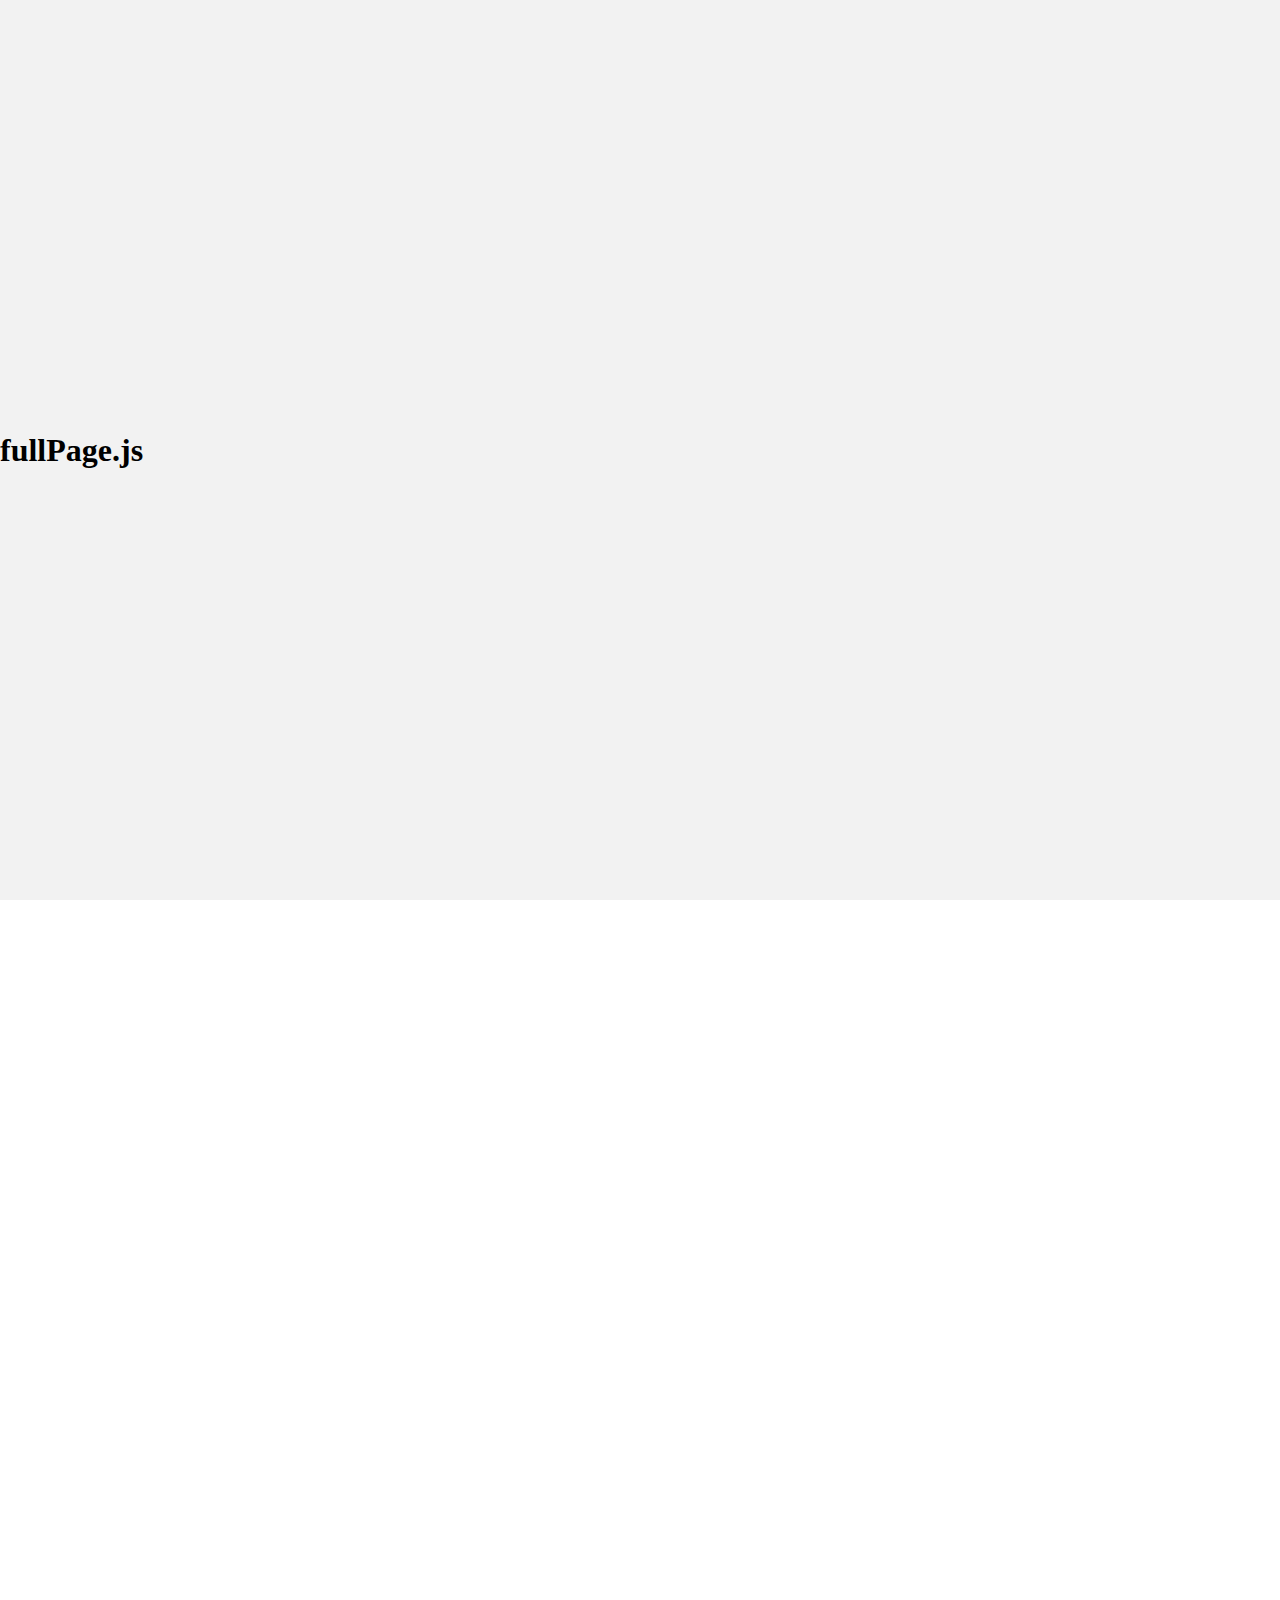
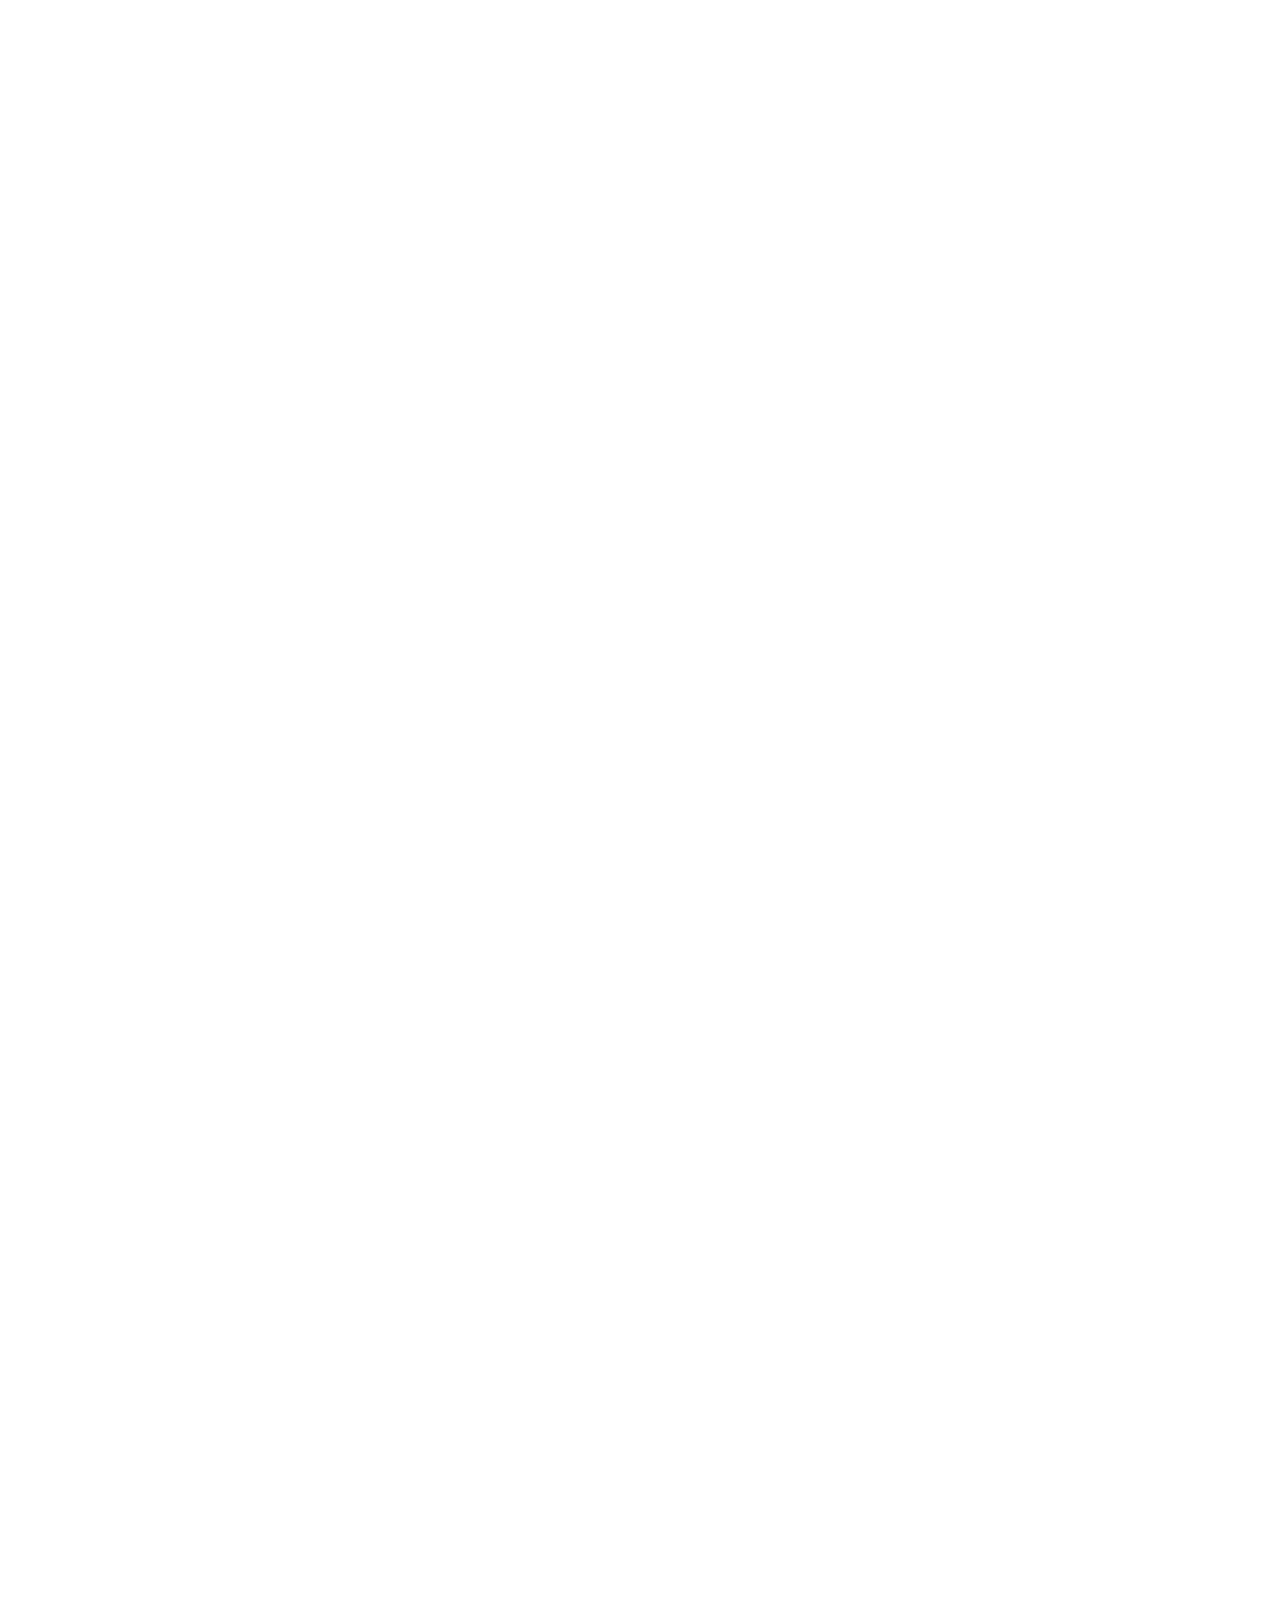
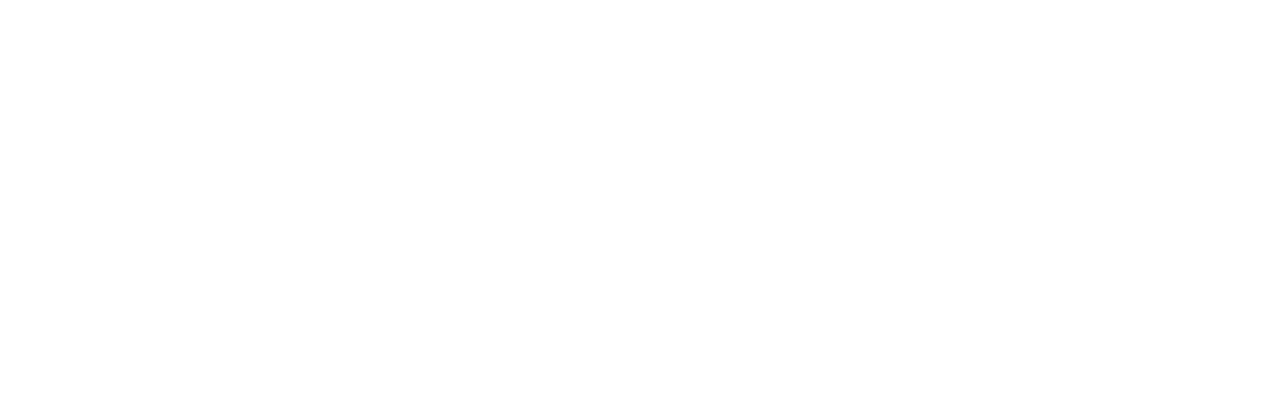
<file: Index.html>
<!DOCTYPE html>
<html lang="en">
<head>
    <meta charset="UTF-8">
    <meta http-equiv="X-UA-Compatible" content="IE=edge">
    <meta name="viewport" content="width=device-width, initial-scale=1.0">
	<meta name="author" content="Alexander Stovall" />
	<meta name="description" content="Portfolio website" />
	<meta name="keywords"  content="front end developer, portfolio site, javascript" />
	<meta name="Resource-type" content="Document" />

    <title>Alex Stovall's Portfolio</title>

    <link rel="stylesheet" type="text/css" href="fullpage.css" />
</head>
<body>

    <!--
    <div id="fullpage">
        <div class="section">Some section</div>
        <div class="section">Some section</div>
        <div class="section">Some section</div>
        <div class="section">Some section</div>
    </div> -->
    <div id="fullpage">
        <div class="section active" id="section0"><h1>fullPage.js</h1></div> <!--Main story illustration-->
        <div class="section" id="section1"> <!--Javascript Html Css Projects-->
            <div class="slide active"><h1>Simple Demo</h1></div>
            <div class="slide"><h1>Only text</h1></div>
            <div class="slide"><h1>And text</h1></div>
            <div class="slide"><h1>And more text</h1></div>
        </div>
        <div class="section" id="section2"><h1>No wraps, no extra markup</h1></div> <!--Illustrations-->
        <div class="section" id="section3"><h1>Just the simplest demo ever</h1></div> <!--Street Art-->
    </div>

    <script type="text/javascript" src="fullpage.js"></script>
    <script type="text/javascript">
        var myFullpage = new fullpage('#fullpage', {
            sectionsColor: ['#f2f2f2', '#4BBFC3', '#7BAABE', 'whitesmoke', '#ccddff'],
            menu: '#menu',
            continuousVertical: true,
            afterLoad: function(anchorLink, index){
                console.log("AFTER LOAD - anchorLink:" +anchorLink + " index:" +index );
            },
             onLeave: function(index, nextIndex, direction){
                console.log("ONLEAVE - index:" +index + " nextIndex:" +nextIndex  + " direction:" + direction);

            },
        });
        
    </script>
</body>
</html>
</file>
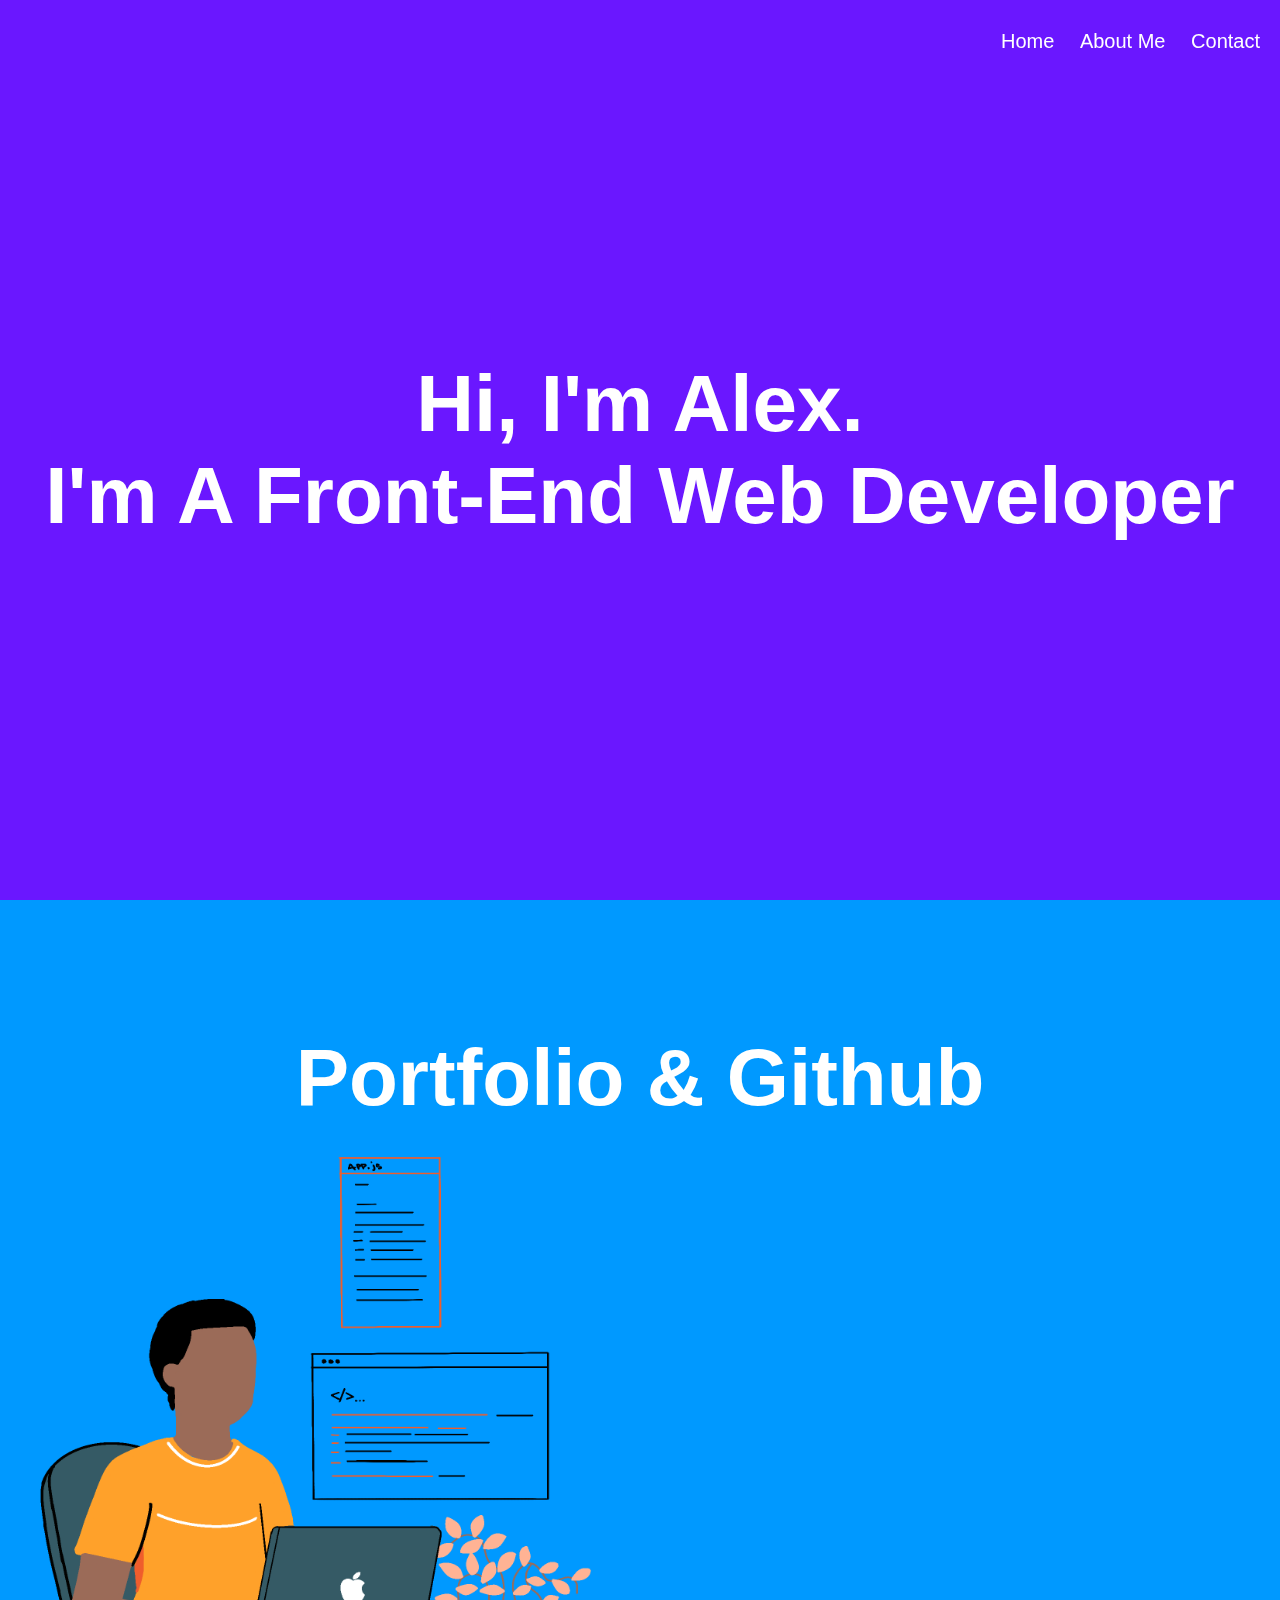
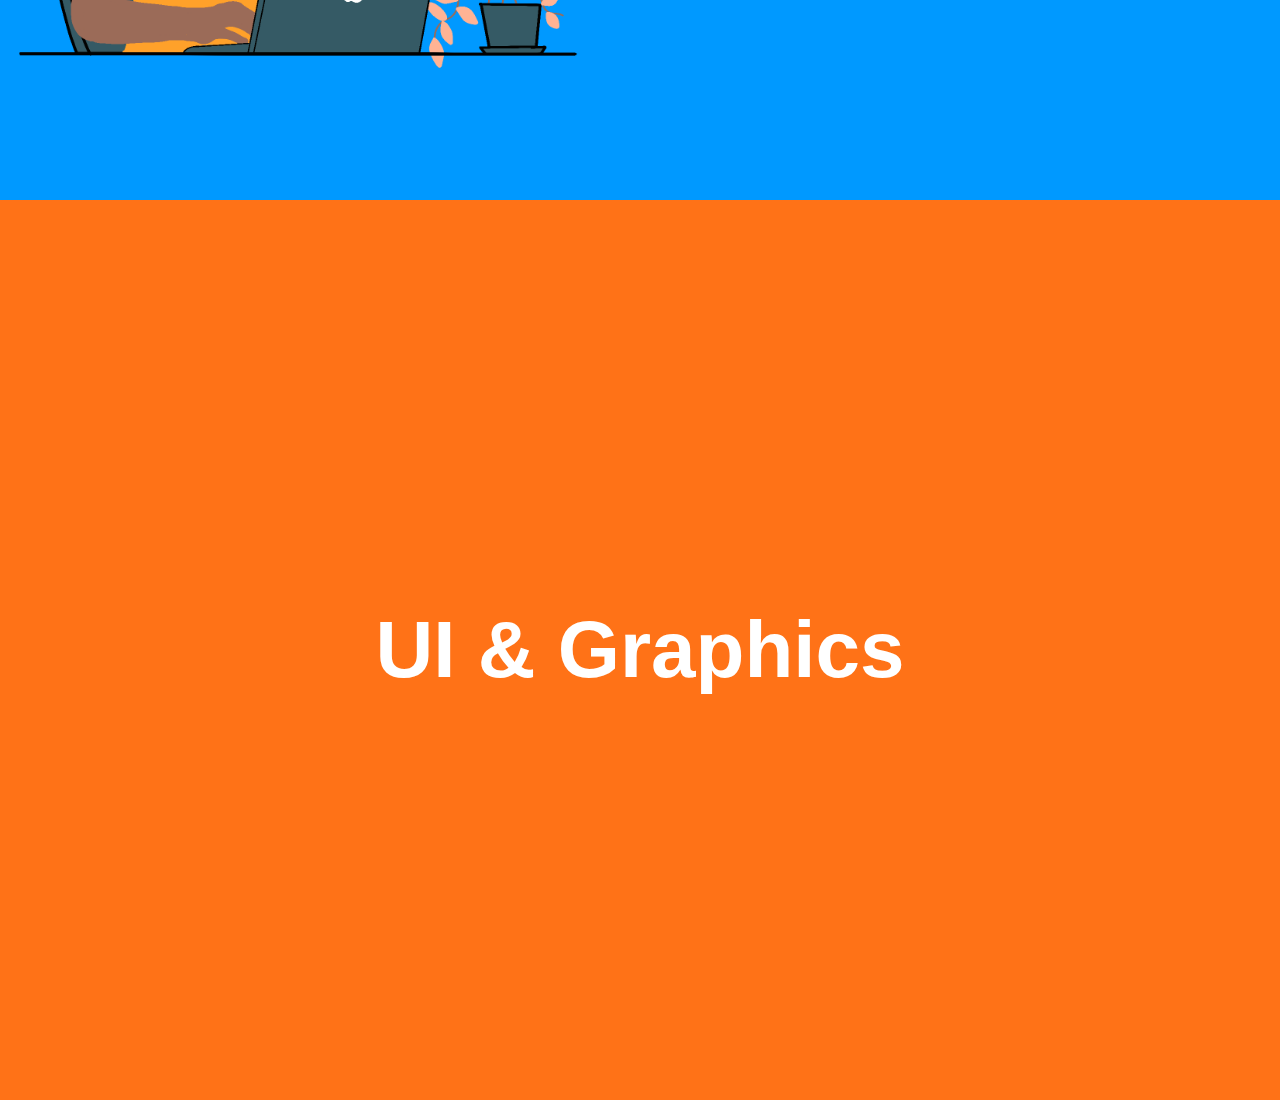
<file: index.html>
<!DOCTYPE html>
<html lang="en">
<head>
    <meta charset="UTF-8">
    <meta http-equiv="X-UA-Compatible" content="IE=edge">
    <meta name="viewport" content="width=device-width, initial-scale=1.0">
	<meta name="author" content="Alexander Stovall" />
	<meta name="description" content="Portfolio website" />
	<meta name="keywords"  content="front end developer, portfolio site, javascript" />
	<meta name="Resource-type" content="Document" />

    <title>Alex Stovall's Portfolio</title>

    <link rel="stylesheet" type="text/css" href="fullpage.css" />
    <link rel="stylesheet" type="text/css" href="style.css" />
</head>
<body>
    <ul id="menu">
        <li data-menuanchor="firstPage" class="active"><a class="navbar" href="#home">Home</a></li>
        <li><a class="navbar" href="./src/static/aboutme.html">About Me</a></li>
        <li><a class="navbar" href="./src/static/contact.html">Contact</a></li>
    </ul> 

    <!--
    <div id="fullpage">
        <div class="section">Some section</div>
        <div class="section">Some section</div>
        <div class="section">Some section</div>
        <div class="section">Some section</div>
    </div> -->
    <div id="fullpage">
        <div class="section active" id="section0">
            <h1>Hi, I'm Alex.<br>I'm A Front-End Web Developer</h1>
            
        </div> <!--Main story illustration-->
        <div class="section" id="section1">
            <a class="links" href="./src/dynamic/github.html">
                <h1 class="title">Portfolio & Github</h1>
            </a>
            <img src="./images/mainimg/mainimg1.png" alt="graphic illustration" class="responsive">   
        </div> <!--Javascript Html Css Projects-->
        <div class="section" id="section2">
            <a class="links" href="./src/dynamic/graphic.html">
                <h1 class="title">UI & Graphics</h1>
            </a>
        </div> <!--Illustrations-->
        <!-- <div class="section" id="section3">
            <a class="links" href="./src/dynamic/art.html">
                <h1 class="title">Personal Art</h1>
            </a>
        </div> Street Art -->
    </div>

    <script type="text/javascript" src="fullpage.js"></script>
    <script type="text/javascript">
        var myFullpage = new fullpage('#fullpage', {
            //colors of all the main sections. 
            sectionsColor: ['#6A17FF', '#0099FF', '#FF7217', '#FF2517'],
            menu: '#menu',
            continuousVertical: true,
            afterLoad: function(anchorLink, index){
                console.log("AFTER LOAD - anchorLink:" +anchorLink + " index:" +index );
            },
             onLeave: function(index, nextIndex, direction){
                console.log("ONLEAVE - index:" +index + " nextIndex:" +nextIndex  + " direction:" + direction);

            },
            //The anchors here correspond to the links on the top menu as well. but 
            //those should be changed to go to new fullpages. add values to the array to 
            //add additional anchors. 
            anchors: ['home',],
            //navigation bar visible or not 
            navigation: false,
            navigationPosition: 'right',
            navigationTooltips: ['First page', 'Second page', 'Third page', 'last page'],
            responsiveHeight: 600,
            afterResponsive: function(isResponsive){

            },
            scrollBar: true
        });
        
    </script>
</body>
</html>
</file>
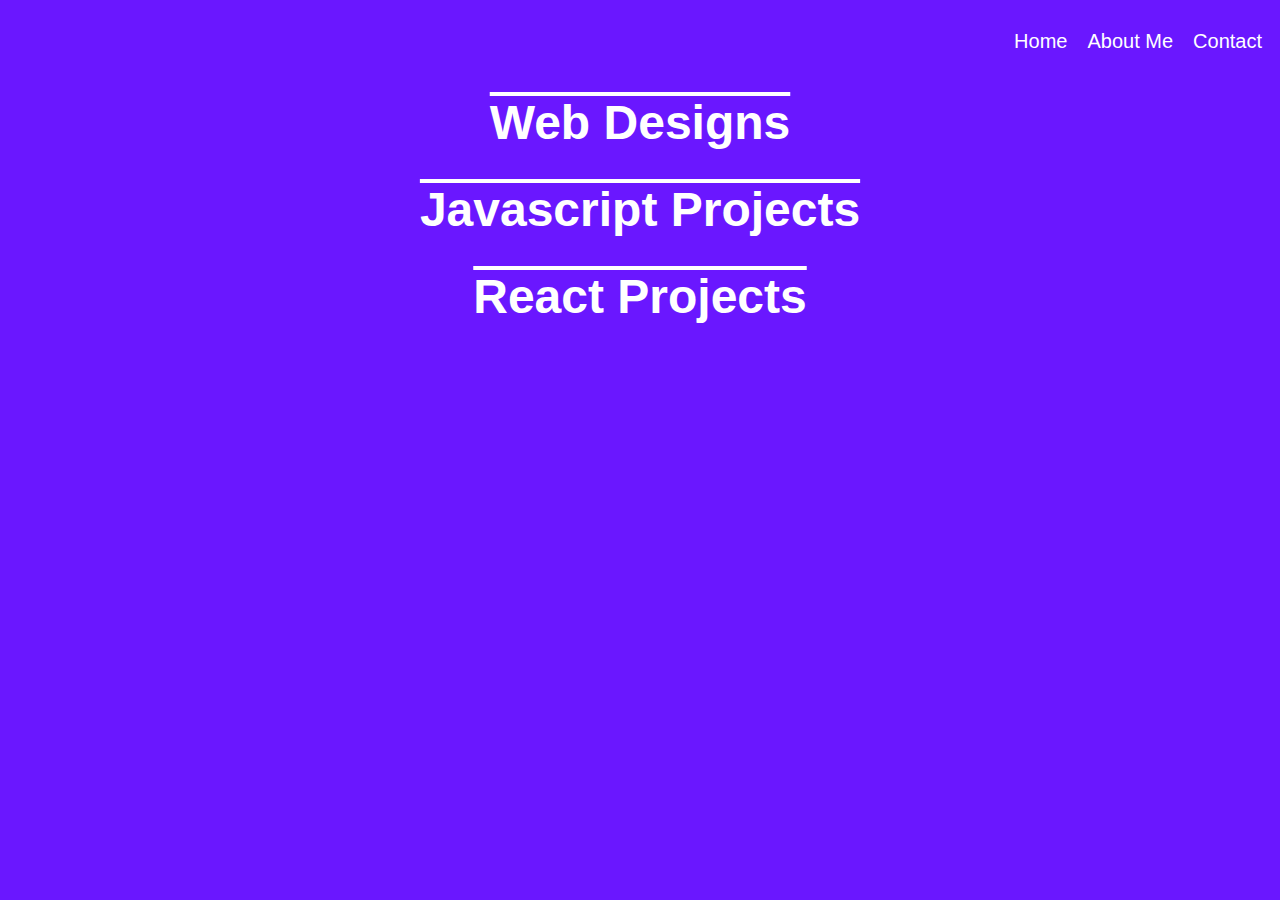
<file: src/dynamic/github.html>
<!DOCTYPE html>
<html lang="en">
<head>
    <meta charset="UTF-8">
    <meta http-equiv="X-UA-Compatible" content="IE=edge">
    <meta name="viewport" content="width=device-width, initial-scale=1.0">
    <title>Github Projects</title>
    <link rel="stylesheet" type="text/css" href="../../style.css"></style>
</head>
<body style="background-color: #6A17FF;">
    <nav style="display: block;">
        <ul id="menu2">
            <li data-menuanchor="firstPage" class="active"><a class="navbar" href="../../index.html">Home</a></li>
            <li><a class="navbar" href="../static/aboutme.html">About Me</a></li>
            <li><a class="navbar" href="../static/contact.html">Contact</a></li>
        </ul> 
    </nav>  
    <h1 class="mini-page-header">Web Designs</h1>
    <h1 class="mini-page-header">Javascript Projects</h1>
    <h1 class="mini-page-header">React Projects</h1>
</body>
</html>
</file>
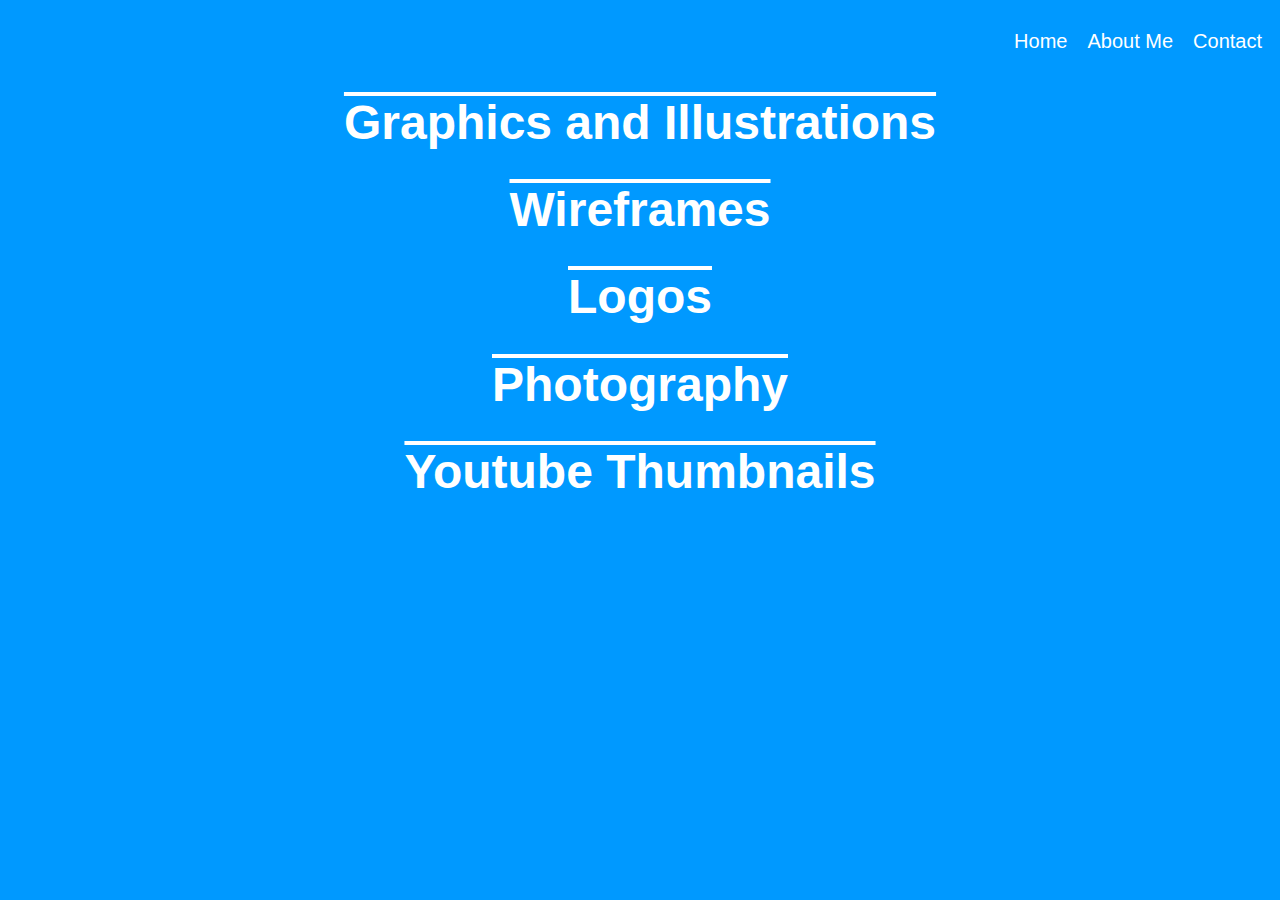
<file: src/dynamic/graphic.html>
<!DOCTYPE html>
<html lang="en">
<head>
    <meta charset="UTF-8">
    <meta http-equiv="X-UA-Compatible" content="IE=edge">
    <meta name="viewport" content="width=device-width, initial-scale=1.0">
    <title>Graphics and Illustrations</title>
    <link rel="stylesheet" type="text/css" href="../../style.css">
</head>
<body style="background-color: #0099FF">
    <nav style="display: block;">
        <ul id="menu2">
            <li data-menuanchor="firstPage" class="active"><a class="navbar" href="../../index.html">Home</a></li>
            <li><a class="navbar" href="../static/aboutme.html">About Me</a></li>
            <li><a class="navbar" href="../static/contact.html">Contact</a></li>
        </ul> 
    </nav>  
    <h1 class="mini-page-header">Graphics and Illustrations</h1>
    <h1 class="mini-page-header">Wireframes</h1>
    <h1 class="mini-page-header">Logos</h1>
    <h1 class="mini-page-header">Photography</h1>
    <h1 class="mini-page-header">Youtube Thumbnails</h1>
</body>
</html>
</file>
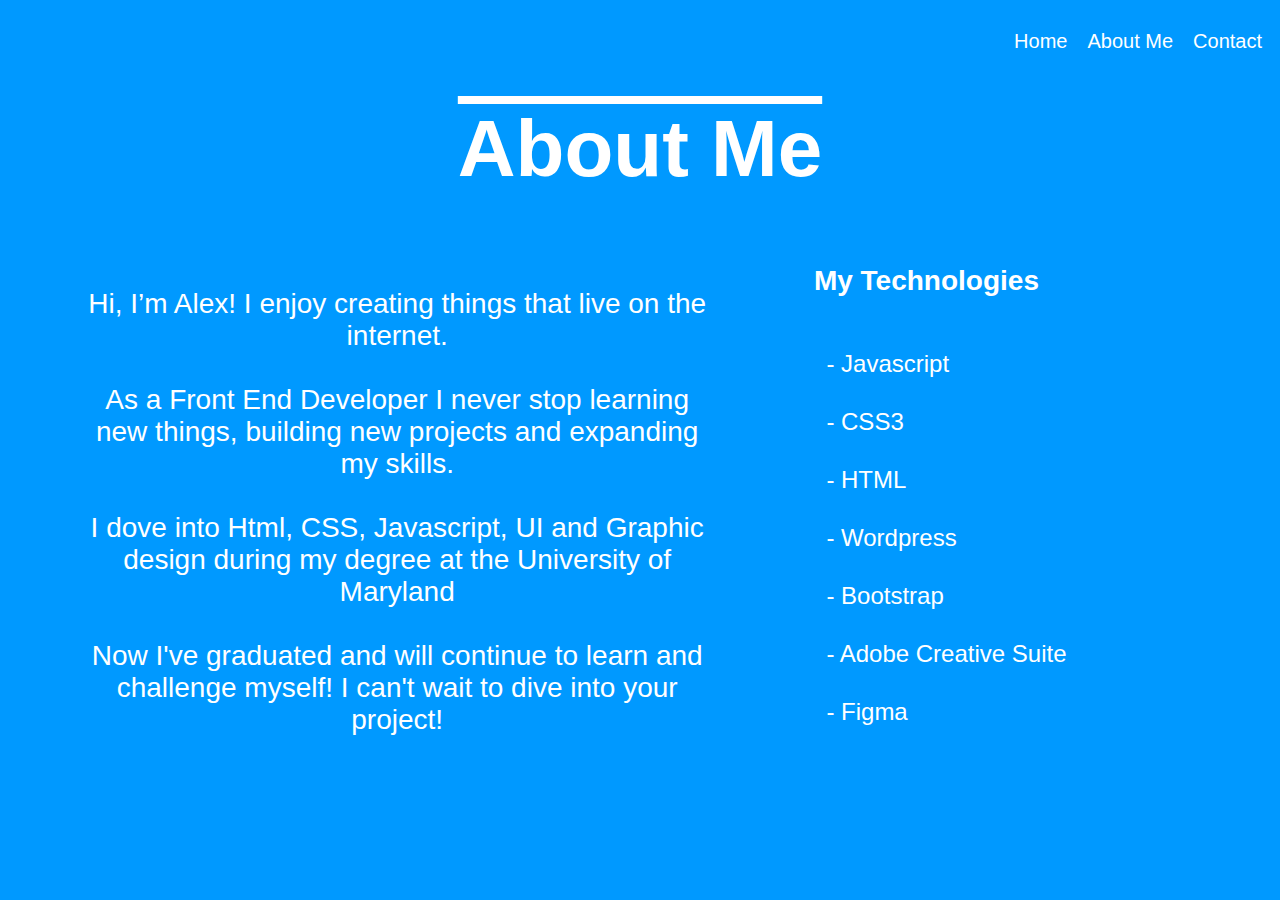
<file: src/static/aboutme.html>
<!DOCTYPE html>
<html lang="en">
<head>
    <meta charset="UTF-8">
    <meta http-equiv="X-UA-Compatible" content="IE=edge">
    <meta name="viewport" content="width=device-width, initial-scale=1.0">
    <title>About Me</title>
    <link rel="stylesheet" href="../../style.css">
</head>
<body id="about-body">
    <nav style="display: block;">
    <ul id="menu2">
        <li data-menuanchor="firstPage" class="active"><a class="navbar" href="../../index.html">Home</a></li>
        <li><a class="navbar" href="./aboutme.html">About Me</a></li>
        <li><a class="navbar" href="./contact.html">Contact</a></li>
    </ul> 
    </nav>      
    <div style="display: block;">
        <h1 class="page-header">About Me</h1>
        <span class="flexbox">
        <p class="about-p">
            Hi, I’m Alex! I enjoy creating things that live on the internet.
            <br><br>
            As a Front End Developer I never stop learning new things, building new projects and expanding my skills. 
            <br><br>
            I dove into Html, CSS, Javascript, UI and Graphic design during my degree at the University of Maryland
            <br><br>
            Now I've graduated and will continue to learn and challenge myself! I can't wait to dive into your project! 
        </p>
        <div>
            <h2 class="heading-2">My Technologies</h2>
            <ul class="about-list">
                <li class="list-item">- Javascript</li>
                <li class="list-item">- CSS3</li>
                <li class="list-item">- HTML</li>
                <li class="list-item">- Wordpress</li>
                <li class="list-item">- Bootstrap</li>
                <li class="list-item">- Adobe Creative Suite</li>
                <li class="list-item">- Figma</li>
            </ul>
        </div>
        </span>
    </div>
</body>
</html>
</file>
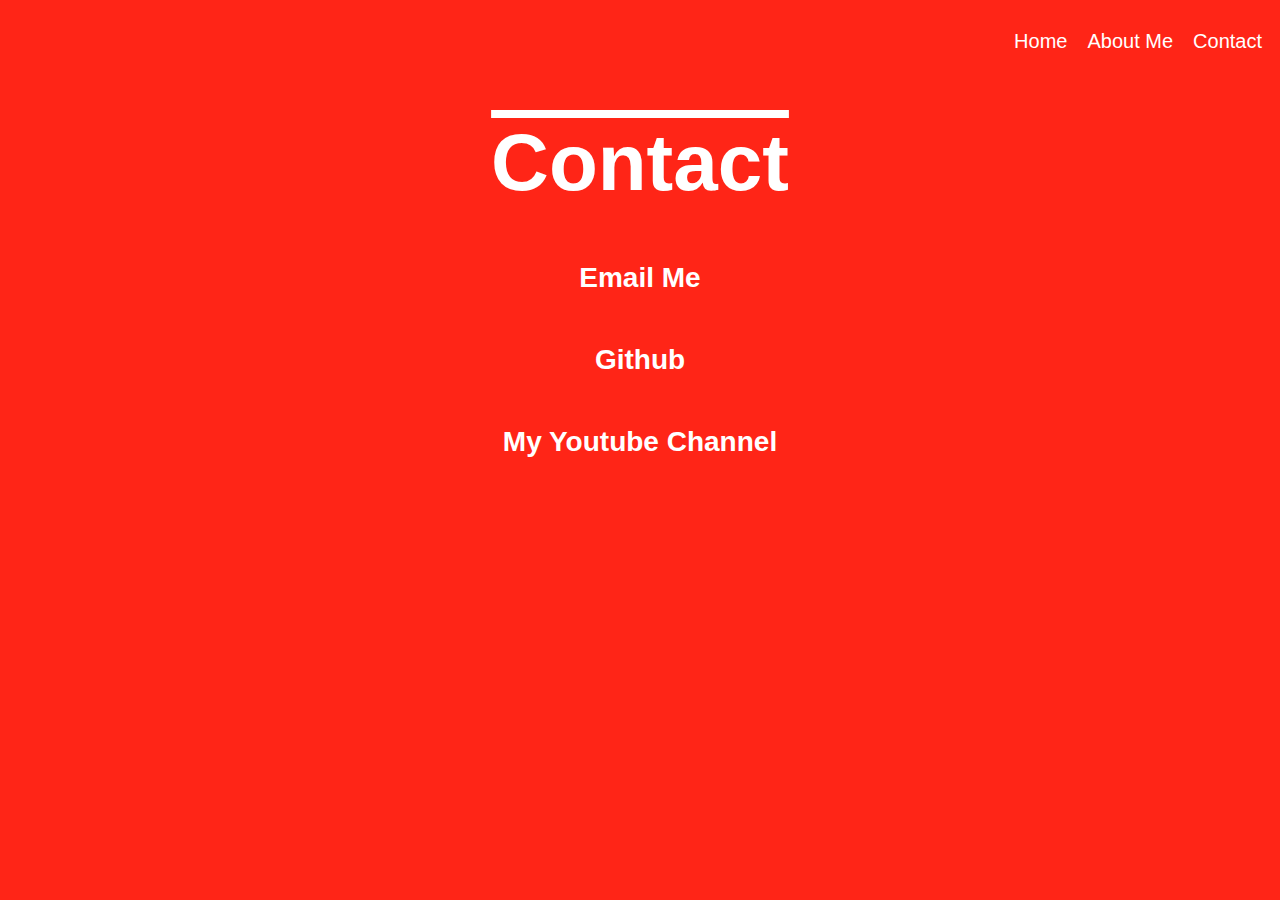
<file: src/static/contact.html>
<!DOCTYPE html>
<html lang="en">
<head>
    <meta charset="UTF-8">
    <meta http-equiv="X-UA-Compatible" content="IE=edge">
    <meta name="viewport" content="width=device-width, initial-scale=1.0">
    <title>Contact Info</title>
    <link rel="stylesheet" href="../../style.css">
</head>
<body id="contact-body">
    <ul id="menu2">
        <li data-menuanchor="firstPage" class="active"><a class="navbar" href="../../index.html">Home</a></li>
        <li><a class="navbar" href="./aboutme.html">About Me</a></li>
        <li><a class="navbar" href="./contact.html">Contact</a></li>
    </ul> 

    <h1 class="page-header">Contact</h1>
    <!--Start of the flexbox-->
    <h2 class="heading-2"><a class="contact-link" href="https://www.alexrstovall@gmail.com" target="_blank">Email Me</a></h2>
    <h2 class="heading-2"><a class="contact-link" href="https://github.com/arisanator9900" target="_blank">Github</a></h2>
    <h2 class="heading-2"><a class="contact-link" href="https://youtube.com/c/alexsnowball" target="_blank">My Youtube Channel</a></h2>
</body>
</html>
</file>
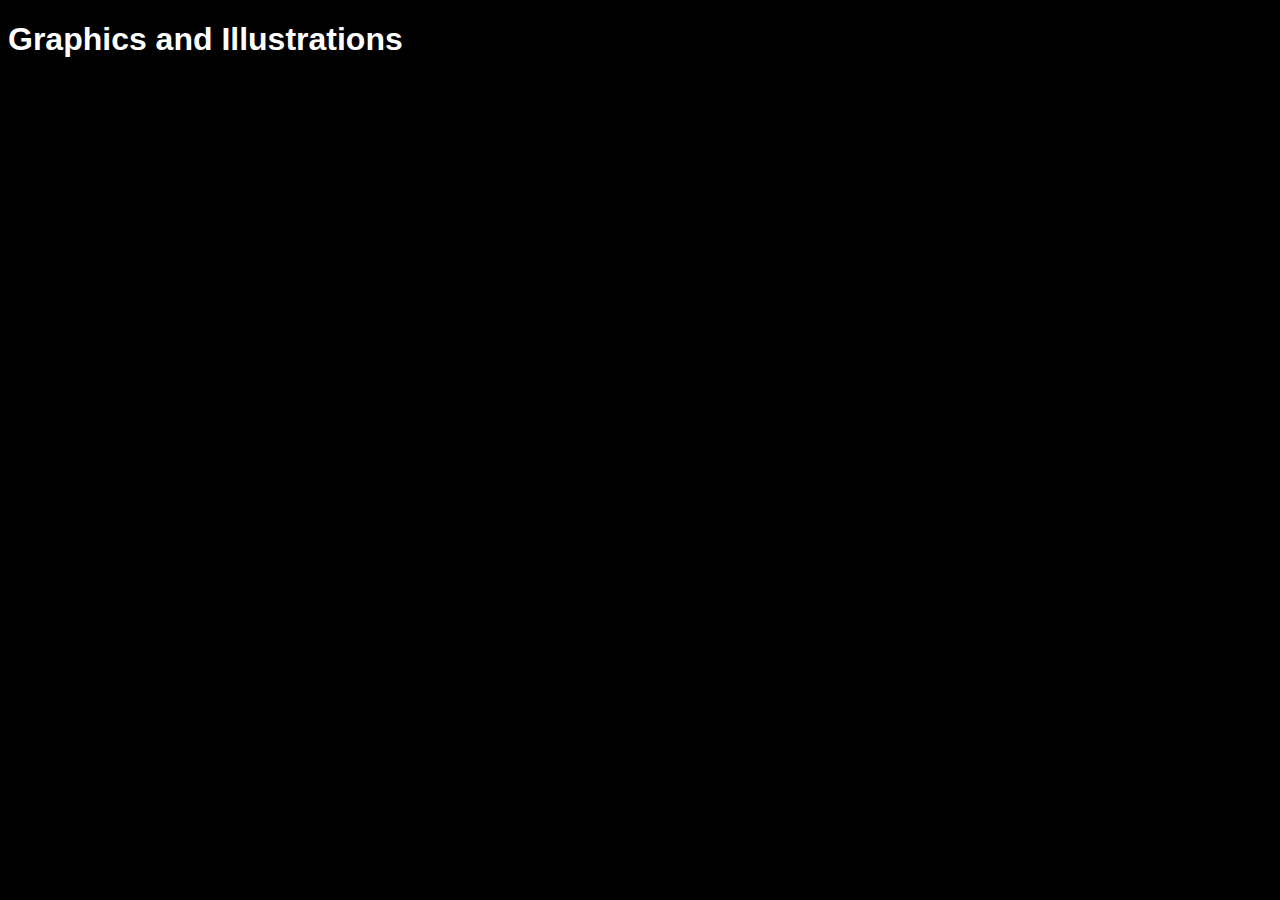
<file: src/static/graphic.html>
<!DOCTYPE html>
<html lang="en">
<head>
    <meta charset="UTF-8">
    <meta http-equiv="X-UA-Compatible" content="IE=edge">
    <meta name="viewport" content="width=device-width, initial-scale=1.0">
    <title>Graphics and Illustrations</title>
    <link rel="stylesheet" type="text/css" href="../../style.css">
</head>
<body style="background-color: black;">
    <h1>Graphics and Illustrations</h1>
</body>
</html>
</file>
<file: fullpage.css>
/*!
 * fullPage 3.1.2
 * https://github.com/alvarotrigo/fullPage.js
 *
 * @license GPLv3 for open source use only
 * or Fullpage Commercial License for commercial use
 * http://alvarotrigo.com/fullPage/pricing/
 *
 * Copyright (C) 2018 http://alvarotrigo.com/fullPage - A project by Alvaro Trigo
 */
html.fp-enabled,
.fp-enabled body {
    margin: 0;
    padding: 0;
    overflow:hidden;

    /*Avoid flicker on slides transitions for mobile phones #336 */
    -webkit-tap-highlight-color: rgba(0,0,0,0);
}
.fp-section {
    position: relative;
    -webkit-box-sizing: border-box; /* Safari<=5 Android<=3 */
    -moz-box-sizing: border-box; /* <=28 */
    box-sizing: border-box;
}
.fp-slide {
    float: left;
}
.fp-slide, .fp-slidesContainer {
    height: 100%;
    display: block;
}
.fp-slides {
    z-index:1;
    height: 100%;
    overflow: hidden;
    position: relative;
    -webkit-transition: all 0.3s ease-out; /* Safari<=6 Android<=4.3 */
    transition: all 0.3s ease-out;
}
.fp-section.fp-table, .fp-slide.fp-table {
    display: table;
    table-layout:fixed;
    width: 100%;
}
.fp-tableCell {
    display: table-cell;
    vertical-align: middle;
    width: 100%;
    height: 100%;
}
.fp-slidesContainer {
    float: left;
    position: relative;
}
.fp-controlArrow {
    -webkit-user-select: none; /* webkit (safari, chrome) browsers */
    -moz-user-select: none; /* mozilla browsers */
    -khtml-user-select: none; /* webkit (konqueror) browsers */
    -ms-user-select: none; /* IE10+ */
    position: absolute;
    z-index: 4;
    top: 50%;
    cursor: pointer;
    width: 0;
    height: 0;
    border-style: solid;
    margin-top: -38px;
    -webkit-transform: translate3d(0,0,0);
    -ms-transform: translate3d(0,0,0);
    transform: translate3d(0,0,0);
}
.fp-controlArrow.fp-prev {
    left: 15px;
    width: 0;
    border-width: 38.5px 34px 38.5px 0;
    border-color: transparent #fff transparent transparent;
}
.fp-controlArrow.fp-next {
    right: 15px;
    border-width: 38.5px 0 38.5px 34px;
    border-color: transparent transparent transparent #fff;
}
.fp-scrollable {
    overflow: hidden;
    position: relative;
}
.fp-scroller{
    overflow: hidden;
}
.iScrollIndicator{
    border: 0 !important;
}
.fp-notransition {
    -webkit-transition: none !important;
    transition: none !important;
}
#fp-nav {
    position: fixed;
    z-index: 100;
    top: 50%;
    opacity: 1;
    transform: translateY(-50%);
    -ms-transform: translateY(-50%);
    -webkit-transform: translate3d(0,-50%,0);
}
#fp-nav.fp-right {
    right: 17px;
}
#fp-nav.fp-left {
    left: 17px;
}
.fp-slidesNav{
    position: absolute;
    z-index: 4;
    opacity: 1;
    -webkit-transform: translate3d(0,0,0);
    -ms-transform: translate3d(0,0,0);
    transform: translate3d(0,0,0);
    left: 0 !important;
    right: 0;
    margin: 0 auto !important;
}
.fp-slidesNav.fp-bottom {
    bottom: 17px;
}
.fp-slidesNav.fp-top {
    top: 17px;
}
#fp-nav ul,
.fp-slidesNav ul {
  margin: 0;
  padding: 0;
}
#fp-nav ul li,
.fp-slidesNav ul li {
    display: inline;
    width: 14px;
    height: 13px;
    margin: 7px;
    position:relative;
}
.fp-slidesNav ul li {
    display: inline;
}
#fp-nav ul li a,
.fp-slidesNav ul li a {
    display: inline;
    position: relative;
    z-index: 1;
    width: 100%;
    height: 100%;
    cursor: pointer;
    text-decoration: none;
}
#fp-nav ul li a.active span,
.fp-slidesNav ul li a.active span,
#fp-nav ul li:hover a.active span,
.fp-slidesNav ul li:hover a.active span{
    height: 12px;
    width: 12px;
    margin: -6px 0 0 -6px;
    border-radius: 100%;
 }
#fp-nav ul li a span,
.fp-slidesNav ul li a span {
    border-radius: 50%;
    position: absolute;
    z-index: 1;
    height: 4px;
    width: 4px;
    border: 0;
    background: #333;
    left: 50%;
    top: 50%;
    margin: -2px 0 0 -2px;
    -webkit-transition: all 0.1s ease-in-out;
    -moz-transition: all 0.1s ease-in-out;
    -o-transition: all 0.1s ease-in-out;
    transition: all 0.1s ease-in-out;
}
#fp-nav ul li:hover a span,
.fp-slidesNav ul li:hover a span{
    width: 10px;
    height: 10px;
    margin: -5px 0px 0px -5px;
}
#fp-nav ul li .fp-tooltip {
    position: absolute;
    top: -2px;
    color: #fff;
    font-size: 14px;
    font-family: arial, helvetica, sans-serif;
    white-space: nowrap;
    max-width: 220px;
    overflow: hidden;
    display: block;
    opacity: 0;
    width: 0;
    cursor: pointer;
}
#fp-nav ul li:hover .fp-tooltip,
#fp-nav.fp-show-active a.active + .fp-tooltip {
    -webkit-transition: opacity 0.2s ease-in;
    transition: opacity 0.2s ease-in;
    width: auto;
    opacity: 1;
}
#fp-nav ul li .fp-tooltip.fp-right {
    right: 20px;
}
#fp-nav ul li .fp-tooltip.fp-left {
    left: 20px;
}
.fp-auto-height.fp-section,
.fp-auto-height .fp-slide,
.fp-auto-height .fp-tableCell{
    height: auto !important;
}

.fp-responsive .fp-auto-height-responsive.fp-section,
.fp-responsive .fp-auto-height-responsive .fp-slide,
.fp-responsive .fp-auto-height-responsive .fp-tableCell {
    height: auto !important;
}

/*Only display content to screen readers*/
.fp-sr-only{
    position: absolute;
    width: 1px;
    height: 1px;
    padding: 0;
    overflow: hidden;
    clip: rect(0, 0, 0, 0);
    white-space: nowrap;
    border: 0;
}
</file>
<file: style.css>
/* Portfolio project partially forked from fullpage.js 
This source code contains all the styles for the site,
Default fonts and backups for all pages*/
* {
    font-family: arial, helvetica, sans-serif;
    color: #fff;
}
/*set initial view for mobile screens*/
@media only screen and (max-width: 600px) {
    .responsive {
        z-index: -1;
        width: 100%;
        height: 60vh;
        display: inline;
    }
    /*Hide informational text on front pages when screen is too small*/
    .main-text {
        display: none;
    }
    .page-header {
        display:flex;
        justify-content:flex-start; 
        flex-direction: column;

    }
  }
/* menu styles */
#menu {
    width: auto;
    z-index: 99;
    position: fixed;
    top: 0;
    right: 10px;
    border: 0;
    font-size: 1.25em;
}
/*alternate menu style for the about and contact pages*/
#menu2 { 
    width: auto;
    font-size: 1.25em;
    display: flex;
    justify-content: flex-end;
    align-items: right;

}
ul li {
    display: inline-block;
}
.navbar {
    float: left;
    text-decoration: none;
    padding: 5px;
    margin: 5px;  
    
}
a.navbar {
    display: inline-block;
    position: relative;
} 

.links {
    display: block;
    position: relative;
    text-decoration: none;
    margin: auto;
}


div a {
    text-align: center;
}

/*Hover animations for the menu bar*/
.navbar:after , .links:after {
  content: '';
  position: absolute;
  width: 100%;
  transform: scaleX(0);
  height: 2px;
  bottom: 0;
  left: 0;
  background-color: #fff;
  transform-origin: bottom right;
  transition: transform 0.25s ease-out;
}

.navbar:hover:after, .links:hover:after{
  transform: scaleX(1);
  transform-origin: bottom left;
}

/*Styling for the text and main bulk of the pages*/
div h1 {
    text-align: center;
    padding: 20px; 
    font-size: 5em;
    margin: 0;
}

ul {
    display: block; 
}

/*Page coloring*/


/*for horizontal slides and controls*/
.controlArrow.prev {
    left: 50px;
}
.controlArrow.next{
    right: 50px;
}

/* Responsive Images styling on main page*/
.responsive {
    z-index: -1;
    width: auto;
    height: 60%;
    display: inline;
    text-align: right;
    justify-content: right;
}
.title {
    z-index: 1;
}

/*About Me and Contact Page Styling*/
#contact-body {
    background-color: #FF2517;
}

#about-body {
   background-color: #0099FF;
}

.page-header {
    text-align: center;
    display: block;
    font-size: 5rem;
    text-decoration: overline;
}

.mini-page-header {
    text-align: center;
    display: block;
    font-size: 3rem;
    text-decoration: overline;
}

/*Flexbox styling for two columns*/
.flexbox {
    flex-direction: row;
    display: flex;
}

.about-p {
    text-align: center;
    margin: 10px; 
    font-size: 1.75rem;
    padding: 5%;
    width: 50%;
    
    
}

.heading-2 {
    text-align: center;
    justify-content: right;
    font-size: 1.75rem;
    font-weight: bold;
    margin-top: 50px;
}

.heading-2 a {
    text-decoration: none;
    
}

.heading-2 a:hover {
    text-decoration: underline;
} 

.about-list {
    display: flex;
    flex-direction: column;
}

.list-item {
    font-size: 1.5rem;
    margin-top: 30px;
}
</file>
